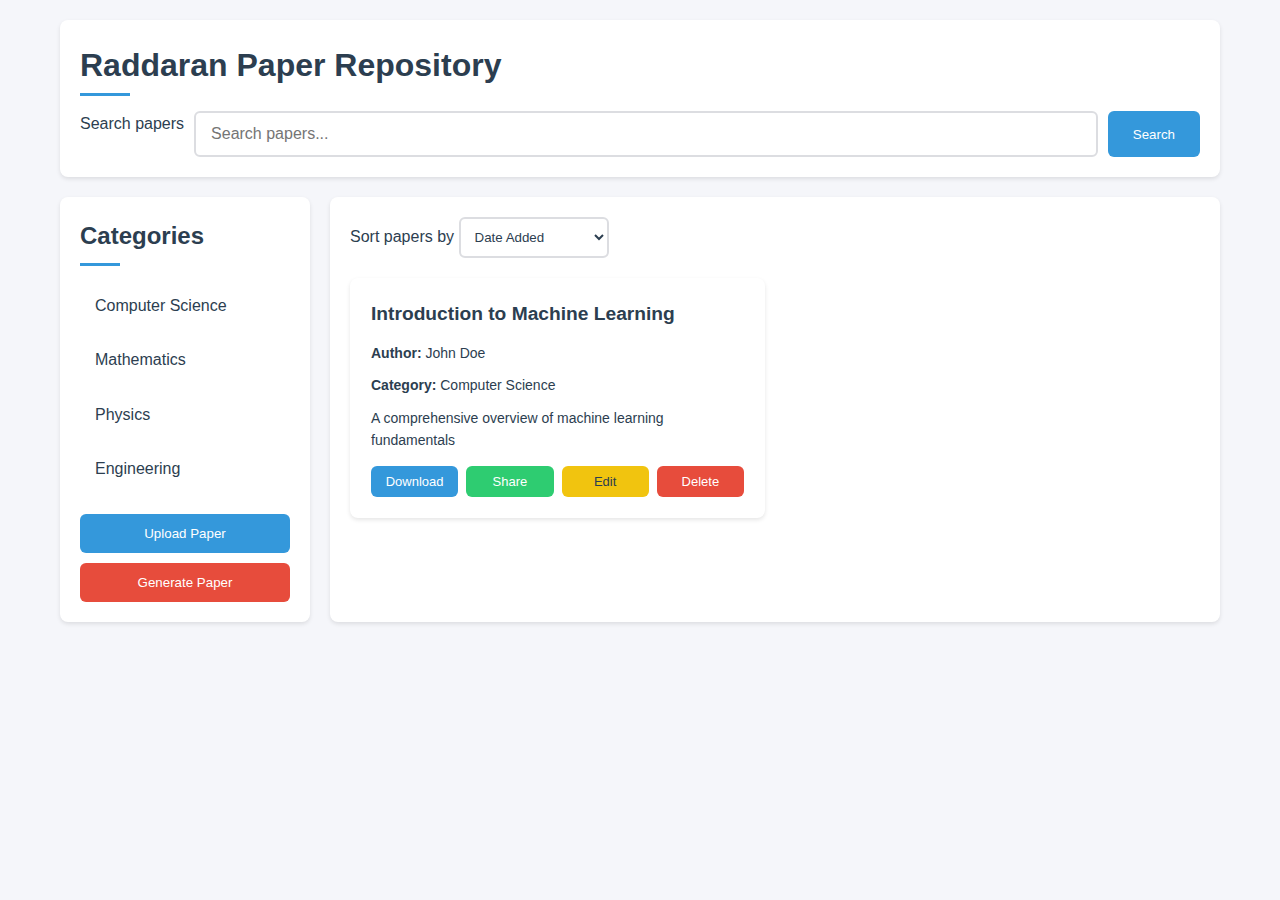
<file: index.html>
<!DOCTYPE html>
<html>
<head>
    <meta http-equiv="refresh" content="0; url=/src/index.html">
</head>
<body>
    <p>Redirecting to <a href="/src/index.html">Raddaran Paper Repository</a>...</p>
</body>
</html>
</file>
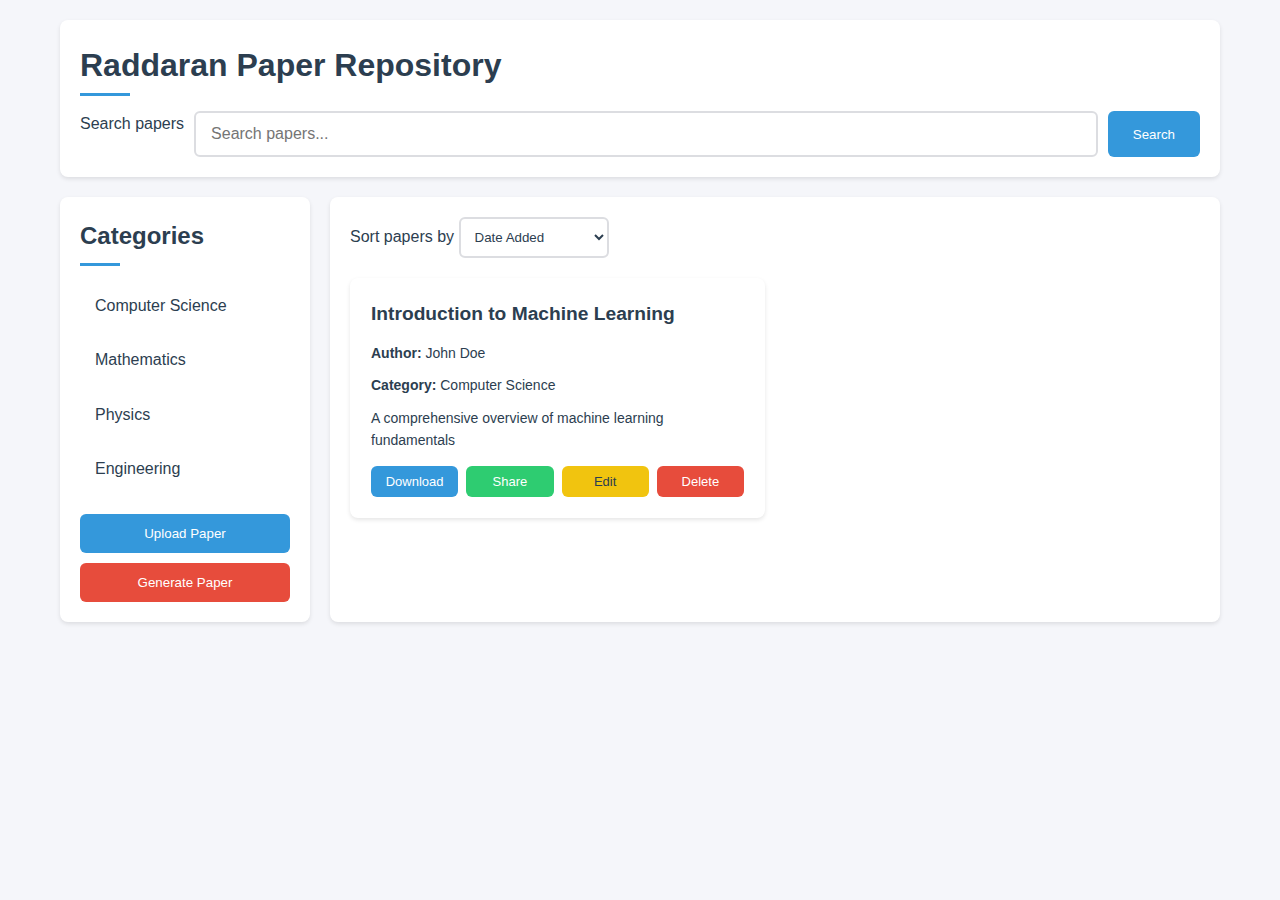
<file: src/index.html>
<!DOCTYPE html>
<html lang="en">
<head>
    <meta charset="UTF-8">
    <meta name="viewport" content="width=device-width, initial-scale=1.0">
    <meta name="description" content="Raddaran Paper Repository - A platform for managing and sharing academic papers across multiple disciplines">
    <meta name="keywords" content="academic papers, research papers, paper repository, academic repository">
    <meta name="author" content="Raddaran">
    <meta name="theme-color" content="#2c3e50">
    <meta property="og:title" content="Raddaran Paper Repository">
    <meta property="og:description" content="Manage and share academic papers across multiple disciplines">
    <meta property="og:type" content="website">
    <meta property="og:url" content="https://raddaran-paper.com">
    
    <title>Raddaran Paper Repository</title>
    <link rel="stylesheet" href="/src/css/style.css">
    <link rel="icon" type="image/svg+xml" href="/favicon.svg">
    <link rel="apple-touch-icon" href="/apple-touch-icon.png">
    <link rel="manifest" href="/manifest.json">
    
    <!-- Preload critical resources -->
    <link rel="preconnect" href="https://fonts.googleapis.com">
    <link rel="dns-prefetch" href="https://api.raddaran-paper.com">
</head>
<body role="application">
    <div class="container">
        <header role="banner">
            <h1>Raddaran Paper Repository</h1>
            <form role="search" class="search-bar" onsubmit="event.preventDefault(); handleSearch();">
                <label for="searchInput" class="visually-hidden">Search papers</label>
                <input type="search" 
                       id="searchInput" 
                       placeholder="Search papers..." 
                       aria-label="Search papers"
                       autocomplete="off">
                <button type="submit" id="searchBtn" aria-label="Search">
                    Search
                </button>
            </form>
        </header>

        <main role="main">
            <aside class="sidebar" role="complementary">
                <nav aria-labelledby="categories-heading">
                    <h2 id="categories-heading">Categories</h2>
                    <ul id="categories" role="list">
                        <li role="listitem" tabindex="0">Computer Science</li>
                        <li role="listitem" tabindex="0">Mathematics</li>
                        <li role="listitem" tabindex="0">Physics</li>
                        <li role="listitem" tabindex="0">Engineering</li>
                    </ul>
                </nav>
                <div class="button-container">
                    <button id="uploadBtn" class="primary-btn" aria-label="Upload new paper">
                        Upload Paper
                    </button>
                    <button id="generateBtn" class="secondary-btn" aria-label="Generate new paper">
                        Generate Paper
                    </button>
                </div>
            </aside>

            <div class="content" role="region" aria-label="Paper list">
                <div class="filters">
                    <label for="sortBy" class="visually-hidden">Sort papers by</label>
                    <select id="sortBy" aria-label="Sort papers by">
                        <option value="date">Date Added</option>
                        <option value="title">Title</option>
                        <option value="author">Author</option>
                    </select>
                </div>
                
                <div id="papers" 
                     class="papers-grid" 
                     role="list" 
                     aria-live="polite" 
                     aria-label="List of papers">
                    <!-- Papers will be dynamically populated -->
                </div>
            </div>
        </main>

        <!-- Upload Modal -->
        <div id="uploadModal" 
             class="modal" 
             role="dialog" 
             aria-labelledby="uploadTitle" 
             aria-modal="true"
             aria-hidden="true">
            <div class="modal-content">
                <h2 id="uploadTitle">Upload Paper</h2>
                <form id="uploadForm" novalidate>
                    <div class="form-group">
                        <label for="uploadTitle">Paper Title</label>
                        <input type="text" 
                               id="uploadTitle" 
                               name="title" 
                               required 
                               aria-required="true">
                    </div>
                    
                    <div class="form-group">
                        <label for="uploadAuthor">Author(s)</label>
                        <input type="text" 
                               id="uploadAuthor" 
                               name="author" 
                               required 
                               aria-required="true">
                    </div>
                    
                    <div class="form-group">
                        <label for="uploadCategory">Category</label>
                        <select id="uploadCategory" 
                                name="category" 
                                required 
                                aria-required="true">
                        <option value="">Select Category</option>
                        <option value="Computer Science">Computer Science</option>
                        <option value="Mathematics">Mathematics</option>
                        <option value="Physics">Physics</option>
                        <option value="Engineering">Engineering</option>
                    </select>
                    <div class="form-group">
                        <label for="uploadFile">Paper File (PDF, DOC, DOCX)</label>
                        <input type="file" 
                               id="uploadFile" 
                               name="file" 
                               accept=".pdf,.doc,.docx" 
                               required 
                               aria-required="true">
                    </div>
                    
                    <div class="form-group">
                        <label for="uploadDescription">Abstract or Description</label>
                        <textarea id="uploadDescription" 
                                  name="description" 
                                  rows="4"></textarea>
                    </div>
                    <div class="button-group">
                        <button type="button" 
                                class="cancel-btn" 
                                aria-label="Cancel upload">
                            Cancel
                        </button>
                        <button type="submit" 
                                class="submit-btn" 
                                aria-label="Upload paper">
                            Upload
                        </button>
                    </div>
                </form>
            </div>
        </div>

        <!-- Edit Modal -->
        <div id="editModal" class="modal">
            <div class="modal-content">
                <h2>Edit Paper</h2>
                <form id="editForm">
                    <input type="hidden" name="paperId">
                    <input type="text" name="title" placeholder="Paper Title" required>
                    <input type="text" name="author" placeholder="Author(s)" required>
                    <select name="category" required>
                        <option value="">Select Category</option>
                        <option value="Computer Science">Computer Science</option>
                        <option value="Mathematics">Mathematics</option>
                        <option value="Physics">Physics</option>
                        <option value="Engineering">Engineering</option>
                    </select>
                    <textarea name="description" placeholder="Abstract or Description"></textarea>
                    <div class="button-group">
                        <button type="button" class="cancel-btn">Cancel</button>
                        <button type="submit" class="submit-btn">Save Changes</button>
                    </div>
                </form>
            </div>
        </div>

        <!-- Generate Paper Modal -->
        <div id="generateModal" class="modal">
            <div class="modal-content">
                <h2>Generate Paper</h2>
                <form id="generateForm">
                    <select name="template" required>
                        <option value="">Select Template</option>
                        <option value="research">Research Paper</option>
                        <option value="review">Literature Review</option>
                        <option value="technical">Technical Report</option>
                    </select>
                    <input type="text" name="title" placeholder="Paper Title" required>
                    <input type="text" name="author" placeholder="Author(s)" required>
                    <select name="category" required>
                        <option value="">Select Category</option>
                        <option value="Computer Science">Computer Science</option>
                        <option value="Mathematics">Mathematics</option>
                        <option value="Physics">Physics</option>
                        <option value="Engineering">Engineering</option>
                    </select>
                    <textarea name="abstract" placeholder="Abstract" required></textarea>
                    <textarea name="introduction" placeholder="Introduction"></textarea>
                    <textarea name="methodology" placeholder="Methodology"></textarea>
                    <textarea name="results" placeholder="Results/Analysis"></textarea>
                    <textarea name="discussion" placeholder="Discussion"></textarea>
                    <textarea name="conclusion" placeholder="Conclusion"></textarea>
                    <textarea name="references" placeholder="References"></textarea>
                    <div class="button-group">
                        <button type="button" class="cancel-btn">Cancel</button>
                        <button type="submit" class="submit-btn">Generate</button>
                    </div>
                </form>
            </div>
        </div>
    </div>
    <script src="/src/js/app.js"></script>
</body>
</html>
</file>
<file: src/css/style.css>
/* Theme Variables */
:root {
    /* Light Theme */
    --primary-color: #2c3e50;
    --secondary-color: #3498db;
    --accent-color: #e74c3c;
    --success-color: #2ecc71;
    --warning-color: #f1c40f;
    --danger-color: #e74c3c;
    --background-color: #f5f6fa;
    --text-color: #2c3e50;
    --border-color: #dcdde1;
    --shadow: 0 2px 4px rgba(0,0,0,0.1);
    --card-bg: white;
    --modal-overlay: rgba(0, 0, 0, 0.5);
    --hover-bg: #f8f9fa;
    --skeleton-bg: #eee;
    --skeleton-shine: #f5f5f5;
}

/* Dark Theme */
@media (prefers-color-scheme: dark) {
    :root {
        --primary-color: #ecf0f1;
        --secondary-color: #3498db;
        --accent-color: #e74c3c;
        --success-color: #2ecc71;
        --warning-color: #f1c40f;
        --danger-color: #e74c3c;
        --background-color: #1a1a1a;
        --text-color: #ecf0f1;
        --border-color: #2c3e50;
        --shadow: 0 2px 4px rgba(0,0,0,0.2);
        --card-bg: #2c3e50;
        --modal-overlay: rgba(0, 0, 0, 0.7);
        --hover-bg: #34495e;
        --skeleton-bg: #2c3e50;
        --skeleton-shine: #34495e;
    }
}

/* Animation Keyframes */
@keyframes fadeIn {
    from { opacity: 0; }
    to { opacity: 1; }
}

@keyframes slideIn {
    from { transform: translateY(20px); opacity: 0; }
    to { transform: translateY(0); opacity: 1; }
}

@keyframes scaleIn {
    from { transform: scale(0.95); opacity: 0; }
    to { transform: scale(1); opacity: 1; }
}

@keyframes spin {
    to { transform: rotate(360deg); }
}

@keyframes shimmer {
    0% { transform: translateX(-100%); }
    100% { transform: translateX(100%); }
}

/* Reset and Base Styles */
* {
    margin: 0;
    padding: 0;
    box-sizing: border-box;
}

body {
    font-family: 'Segoe UI', Tahoma, Geneva, Verdana, sans-serif;
    background-color: var(--background-color);
    color: var(--text-color);
    line-height: 1.6;
}

/* Layout */
.container {
    max-width: 1200px;
    margin: 0 auto;
    padding: 20px;
}

/* Header Styles */
header {
    background-color: var(--card-bg);
    padding: 20px;
    border-radius: 8px;
    box-shadow: var(--shadow);
    margin-bottom: 20px;
    animation: slideIn 0.5s ease-out;
    transition: transform 0.3s ease, box-shadow 0.3s ease;
}

header:hover {
    transform: translateY(-2px);
    box-shadow: var(--shadow), 0 4px 12px rgba(0,0,0,0.1);
}

header h1 {
    color: var(--primary-color);
    margin-bottom: 20px;
    font-weight: 600;
    position: relative;
    display: inline-block;
}

header h1::after {
    content: '';
    position: absolute;
    bottom: -5px;
    left: 0;
    width: 50px;
    height: 3px;
    background-color: var(--secondary-color);
    transition: width 0.3s ease;
}

header h1:hover::after {
    width: 100%;
}

/* Search Bar */
.search-bar {
    display: flex;
    gap: 10px;
    position: relative;
}

.search-bar input {
    flex: 1;
    padding: 12px 15px;
    border: 2px solid var(--border-color);
    border-radius: 6px;
    font-size: 16px;
    transition: all 0.3s ease;
    background-color: var(--card-bg);
    color: var(--text-color);
}

.search-bar input:focus {
    border-color: var(--secondary-color);
    outline: none;
    box-shadow: 0 0 0 3px rgba(52, 152, 219, 0.2);
}

.search-bar button {
    padding: 12px 25px;
    background-color: var(--secondary-color);
    color: white;
    border: none;
    border-radius: 6px;
    cursor: pointer;
    font-weight: 500;
    transition: all 0.3s ease;
}

.search-bar button:hover {
    background-color: #2980b9;
    transform: translateY(-1px);
}

/* Main Layout */
main {
    display: grid;
    grid-template-columns: 250px 1fr;
    gap: 20px;
}

/* Sidebar */
.sidebar {
    background-color: var(--card-bg);
    padding: 20px;
    border-radius: 8px;
    box-shadow: var(--shadow);
    animation: slideIn 0.5s ease-out;
    transition: all 0.3s ease;
    position: sticky;
    top: 20px;
}

.sidebar h2 {
    margin-bottom: 15px;
    color: var(--primary-color);
    font-weight: 600;
    position: relative;
    padding-bottom: 10px;
}

.sidebar h2::after {
    content: '';
    position: absolute;
    bottom: 0;
    left: 0;
    width: 40px;
    height: 3px;
    background-color: var(--secondary-color);
}

.sidebar ul {
    list-style: none;
    margin-bottom: 20px;
}

.sidebar li {
    padding: 12px 15px;
    cursor: pointer;
    border-radius: 6px;
    transition: all 0.3s ease;
    position: relative;
    overflow: hidden;
    margin-bottom: 5px;
}

.sidebar li:hover {
    background-color: var(--hover-bg);
    padding-left: 20px;
}

.sidebar li::before {
    content: '';
    position: absolute;
    left: 0;
    top: 0;
    height: 100%;
    width: 3px;
    background-color: var(--secondary-color);
    transform: scaleY(0);
    transition: transform 0.3s ease;
}

.sidebar li:hover::before {
    transform: scaleY(1);
}

/* Buttons */
.button-container {
    display: flex;
    flex-direction: column;
    gap: 10px;
}

.primary-btn, .secondary-btn {
    width: 100%;
    padding: 12px;
    border: none;
    border-radius: 6px;
    cursor: pointer;
    font-weight: 500;
    transition: all 0.3s ease;
    position: relative;
    overflow: hidden;
}

.primary-btn {
    background-color: var(--secondary-color);
    color: white;
}

.secondary-btn {
    background-color: var(--accent-color);
    color: white;
}

.primary-btn:hover, .secondary-btn:hover {
    transform: translateY(-2px);
    box-shadow: 0 4px 12px rgba(0,0,0,0.15);
}

/* Content Area */
.content {
    background-color: var(--card-bg);
    padding: 20px;
    border-radius: 8px;
    box-shadow: var(--shadow);
    animation: fadeIn 0.5s ease-out;
}

/* Filters */
.filters {
    margin-bottom: 20px;
}

.filters select {
    padding: 10px;
    border: 2px solid var(--border-color);
    border-radius: 6px;
    min-width: 150px;
    background-color: var(--card-bg);
    color: var(--text-color);
    cursor: pointer;
    transition: all 0.3s ease;
}

.filters select:focus {
    border-color: var(--secondary-color);
    outline: none;
    box-shadow: 0 0 0 3px rgba(52, 152, 219, 0.2);
}

/* Papers Grid */
.papers-grid {
    display: grid;
    grid-template-columns: repeat(auto-fill, minmax(280px, 1fr));
    gap: 20px;
}

/* Paper Cards */
.paper-card {
    background-color: var(--card-bg);
    padding: 20px;
    border-radius: 8px;
    box-shadow: var(--shadow);
    transition: all 0.3s ease;
    animation: scaleIn 0.5s ease-out;
    border: 1px solid transparent;
    position: relative;
    overflow: hidden;
}

.paper-card:hover {
    transform: translateY(-3px);
    box-shadow: 0 8px 16px rgba(0,0,0,0.2);
    border-color: var(--secondary-color);
}

.paper-card h3 {
    margin-bottom: 12px;
    color: var(--primary-color);
    font-size: 1.2em;
    font-weight: 600;
}

.paper-card p {
    margin-bottom: 10px;
    font-size: 14px;
    line-height: 1.6;
}

/* Card Actions */
.paper-actions {
    display: flex;
    gap: 8px;
    margin-top: 15px;
    flex-wrap: wrap;
}

.paper-actions button {
    padding: 8px 15px;
    border: none;
    border-radius: 6px;
    cursor: pointer;
    font-size: 13px;
    font-weight: 500;
    color: white;
    transition: all 0.3s ease;
    flex: 1;
    min-width: 80px;
    display: flex;
    align-items: center;
    justify-content: center;
    gap: 5px;
}

.paper-actions .download-btn {
    background-color: var(--secondary-color);
}

.paper-actions .share-btn {
    background-color: var(--success-color);
}

.paper-actions .edit-btn {
    background-color: var(--warning-color);
    color: var(--primary-color);
}

.paper-actions .delete-btn {
    background-color: var(--danger-color);
}

.paper-actions button:hover {
    transform: translateY(-1px);
    box-shadow: 0 4px 8px rgba(0,0,0,0.15);
}

/* Modal Styles */
.modal {
    display: none;
    position: fixed;
    top: 0;
    left: 0;
    width: 100%;
    height: 100%;
    background-color: var(--modal-overlay);
    overflow-y: auto;
    z-index: 1000;
    backdrop-filter: blur(5px);
}

.modal.active {
    display: block;
    animation: fadeIn 0.3s ease-out;
}

.modal-content {
    background-color: var(--card-bg);
    padding: 30px;
    border-radius: 8px;
    max-width: 600px;
    margin: 50px auto;
    position: relative;
    animation: scaleIn 0.3s ease-out;
    border: 1px solid var(--border-color);
}

.modal-content h2 {
    margin-bottom: 20px;
    color: var(--primary-color);
}

.modal-content form {
    display: flex;
    flex-direction: column;
    gap: 15px;
}

.modal-content input,
.modal-content select,
.modal-content textarea {
    padding: 12px;
    border: 2px solid var(--border-color);
    border-radius: 6px;
    font-size: 14px;
    width: 100%;
    background-color: var(--card-bg);
    color: var(--text-color);
    transition: all 0.3s ease;
}

.modal-content textarea {
    min-height: 100px;
    resize: vertical;
}

.modal-content input:focus,
.modal-content select:focus,
.modal-content textarea:focus {
    border-color: var(--secondary-color);
    outline: none;
    box-shadow: 0 0 0 3px rgba(52, 152, 219, 0.2);
}

/* Button Groups */
.button-group {
    display: flex;
    gap: 10px;
    justify-content: flex-end;
    margin-top: 20px;
}

.cancel-btn,
.submit-btn {
    padding: 12px 25px;
    border: none;
    border-radius: 6px;
    cursor: pointer;
    font-weight: 500;
    transition: all 0.3s ease;
}

.cancel-btn {
    background-color: var(--border-color);
    color: var(--text-color);
}

.submit-btn {
    background-color: var(--secondary-color);
    color: white;
}

.cancel-btn:hover,
.submit-btn:hover {
    transform: translateY(-1px);
    box-shadow: 0 4px 8px rgba(0,0,0,0.15);
}

/* Loading States */
.loading {
    position: relative;
    overflow: hidden;
}

.loading::after {
    content: '';
    position: absolute;
    top: 0;
    right: 0;
    bottom: 0;
    left: 0;
    background: linear-gradient(90deg, transparent, var(--skeleton-shine), transparent);
    animation: shimmer 1.5s infinite;
}

/* Toast Notifications */
.toast-container {
    position: fixed;
    top: 20px;
    right: 20px;
    z-index: 1100;
    display: flex;
    flex-direction: column;
    gap: 10px;
}

.toast {
    padding: 15px 20px;
    border-radius: 6px;
    color: white;
    box-shadow: var(--shadow);
    animation: slideIn 0.3s ease-out;
    display: flex;
    align-items: center;
    gap: 10px;
    min-width: 300px;
}

.toast.success {
    background-color: var(--success-color);
}

.toast.error {
    background-color: var(--danger-color);
}

.toast.warning {
    background-color: var(--warning-color);
    color: var(--primary-color);
}

/* Responsive Design */
@media (max-width: 768px) {
    main {
        grid-template-columns: 1fr;
    }

    .sidebar {
        margin-bottom: 20px;
        position: static;
    }

    .modal-content {
        margin: 20px;
        padding: 20px;
    }

    .paper-actions {
        flex-direction: column;
    }

    .paper-actions button {
        width: 100%;
    }

    .toast {
        min-width: auto;
        width: calc(100% - 40px);
    }
}

/* Accessibility */
@media (prefers-reduced-motion: reduce) {
    * {
        animation: none !important;
        transition: none !important;
    }
}

/* Print Styles */
@media print {
    .sidebar,
    .paper-actions,
    .filters,
    .search-bar {
        display: none;
    }

    .paper-card {
        break-inside: avoid;
        page-break-inside: avoid;
    }
}
</file>
